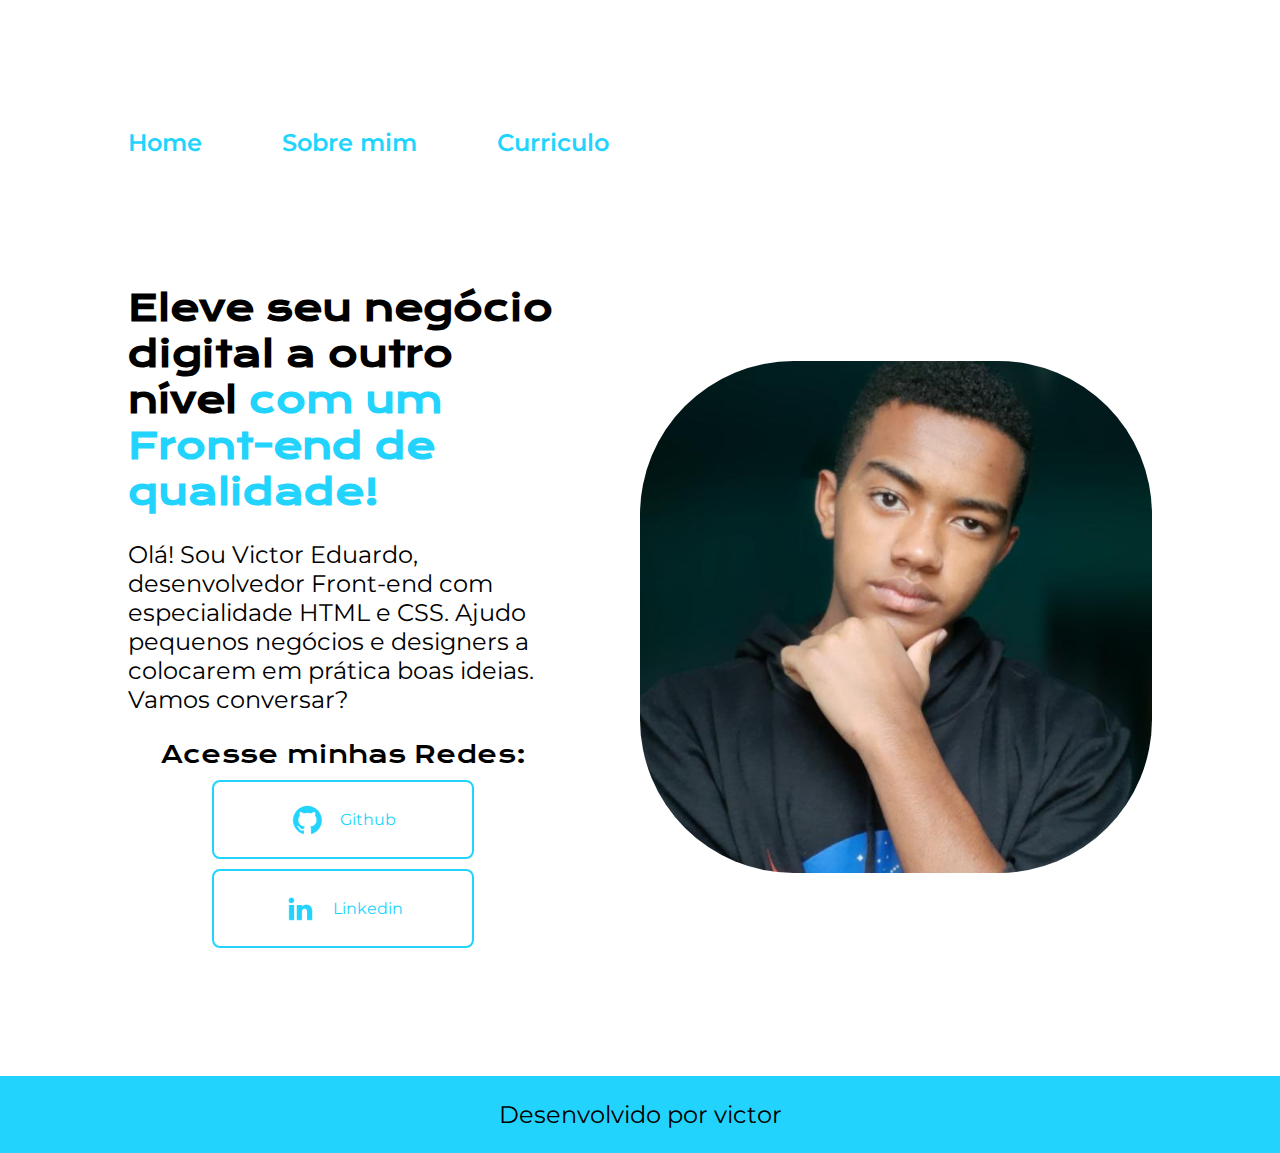
<file: index.html>
<!DOCTYPE html>
<html lang="pt-br">
<head>
    <meta charset="UTF-8">
    <meta name="viewport" content="width=device-width, initial-scale=1.0">
    <link rel="stylesheet" href="./style/style.css">
    <title>Document</title>
</head>
<body>
    <header class="cabecalho">
        <nav class="cabecalho__menu">
            <a href="" class="cabecalho__menu__links">Home</a>
            <a href="about.html" class="cabecalho__menu__links">Sobre mim</a>
            <a href="curriculo.html" class="cabecalho__menu__links">Curriculo</a>
        </nav>
    </header>
    <main class='apresentacao'>
        <section class="apresentacao__section">
            <h1 class="apresentacao__section__titulo">Eleve seu negócio digital a outro nível<strong> com um Front-end de qualidade!</strong>  
            </h1>

            <p class="apresentacao__section__texto">Olá! Sou Victor Eduardo, desenvolvedor Front-end com especialidade HTML e CSS. Ajudo pequenos negócios e designers a colocarem em prática boas ideias. Vamos conversar?</p>

            <div class="apresentacao__section__links">
                <h2 class="apresentacao__section__links__subtitulo">Acesse minhas Redes:</h2>

                <a class="apresentacao__section__links__botao" github href="https://github.com/diferente02">
                    
                    <img src="./icones/github.png" alt="simbolo do github">

                    Github</a>

                <a class="apresentacao__section__links__botao" href="https://www.linkedin.com/in/victor-eduardo-88b45b266/">
                    
                    <img src="./icones/linkedin.png" alt="simbolo do linkedin">
                    
                    Linkedin</a>
            </div>
            
        </section>
        <img class="apresentacao__imagem" src="./icones/fotobonita.jpg" alt="alguem mexendo num notebook cheio de adesivo">
    </main>
    <footer class="rodape">
        <p>Desenvolvido por victor</p>
    </footer>
</body>
</html>
</file>
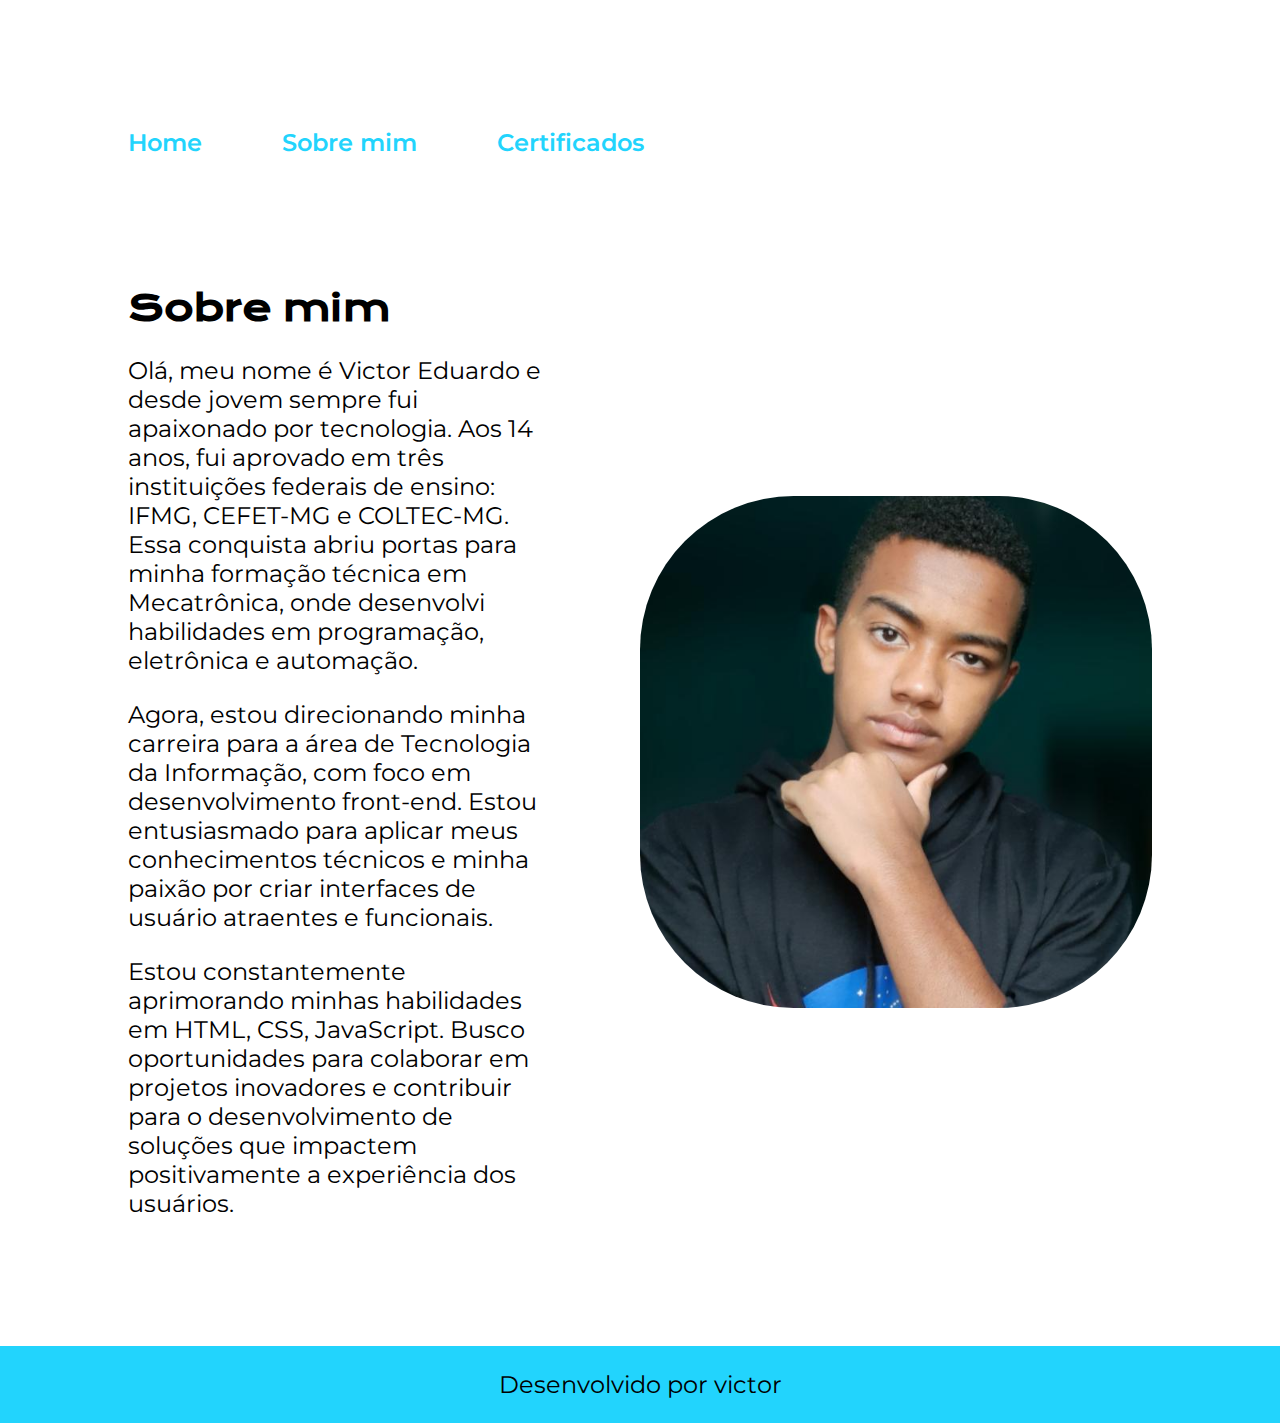
<file: about.html>
<!DOCTYPE html>
<html lang="en">
<head>
    <meta charset="UTF-8">
    <meta name="viewport" content="width=device-width, initial-scale=1.0">
    <title>Sobre mim</title>
    <link rel="stylesheet" href="./style/style.css">
</head>
<body>
    <header class="cabecalho">
        <nav class="cabecalho__menu">
            <a class="cabecalho__menu__links" href="index.html">Home</a>
            <a class="cabecalho__menu__links" href="about.html">Sobre mim</a>
            <a href="curriculo.html" class="cabecalho__menu__links">Certificados</a>
        </nav>
    </header>
    <main class="apresentacao">
        <section class="apresentacao__section">
        <h1 class="apresentacao__section__titulo">Sobre mim</h1>
        <p class="apresentacao__section__texto"> 
            Olá, meu nome é Victor Eduardo e desde jovem sempre fui apaixonado por tecnologia. Aos 14 anos, fui aprovado em três instituições federais de ensino: IFMG, CEFET-MG e COLTEC-MG. Essa conquista abriu portas para minha formação técnica em Mecatrônica, onde desenvolvi habilidades em programação, eletrônica e automação. </p>
        <p class="apresentacao__section__texto">
            Agora, estou direcionando minha carreira para a área de Tecnologia da Informação, com foco em desenvolvimento front-end. Estou entusiasmado para aplicar meus conhecimentos técnicos e minha paixão por criar interfaces de usuário atraentes e funcionais. 
        </p>    
        <p class="apresentacao__section__texto">
            Estou constantemente aprimorando minhas habilidades em HTML, CSS, JavaScript. Busco oportunidades para colaborar em projetos inovadores e contribuir para o desenvolvimento de soluções que impactem positivamente a experiência dos usuários.
        </p>
       
        </section>
        
        <img class="apresentacao__imagem" src="./icones/fotobonita.jpg" alt="foto de um moreno bonito">
    </main>
    <footer class="rodape">
        <p>Desenvolvido por victor</p>
    </footer>
</body>
</html>
</file>
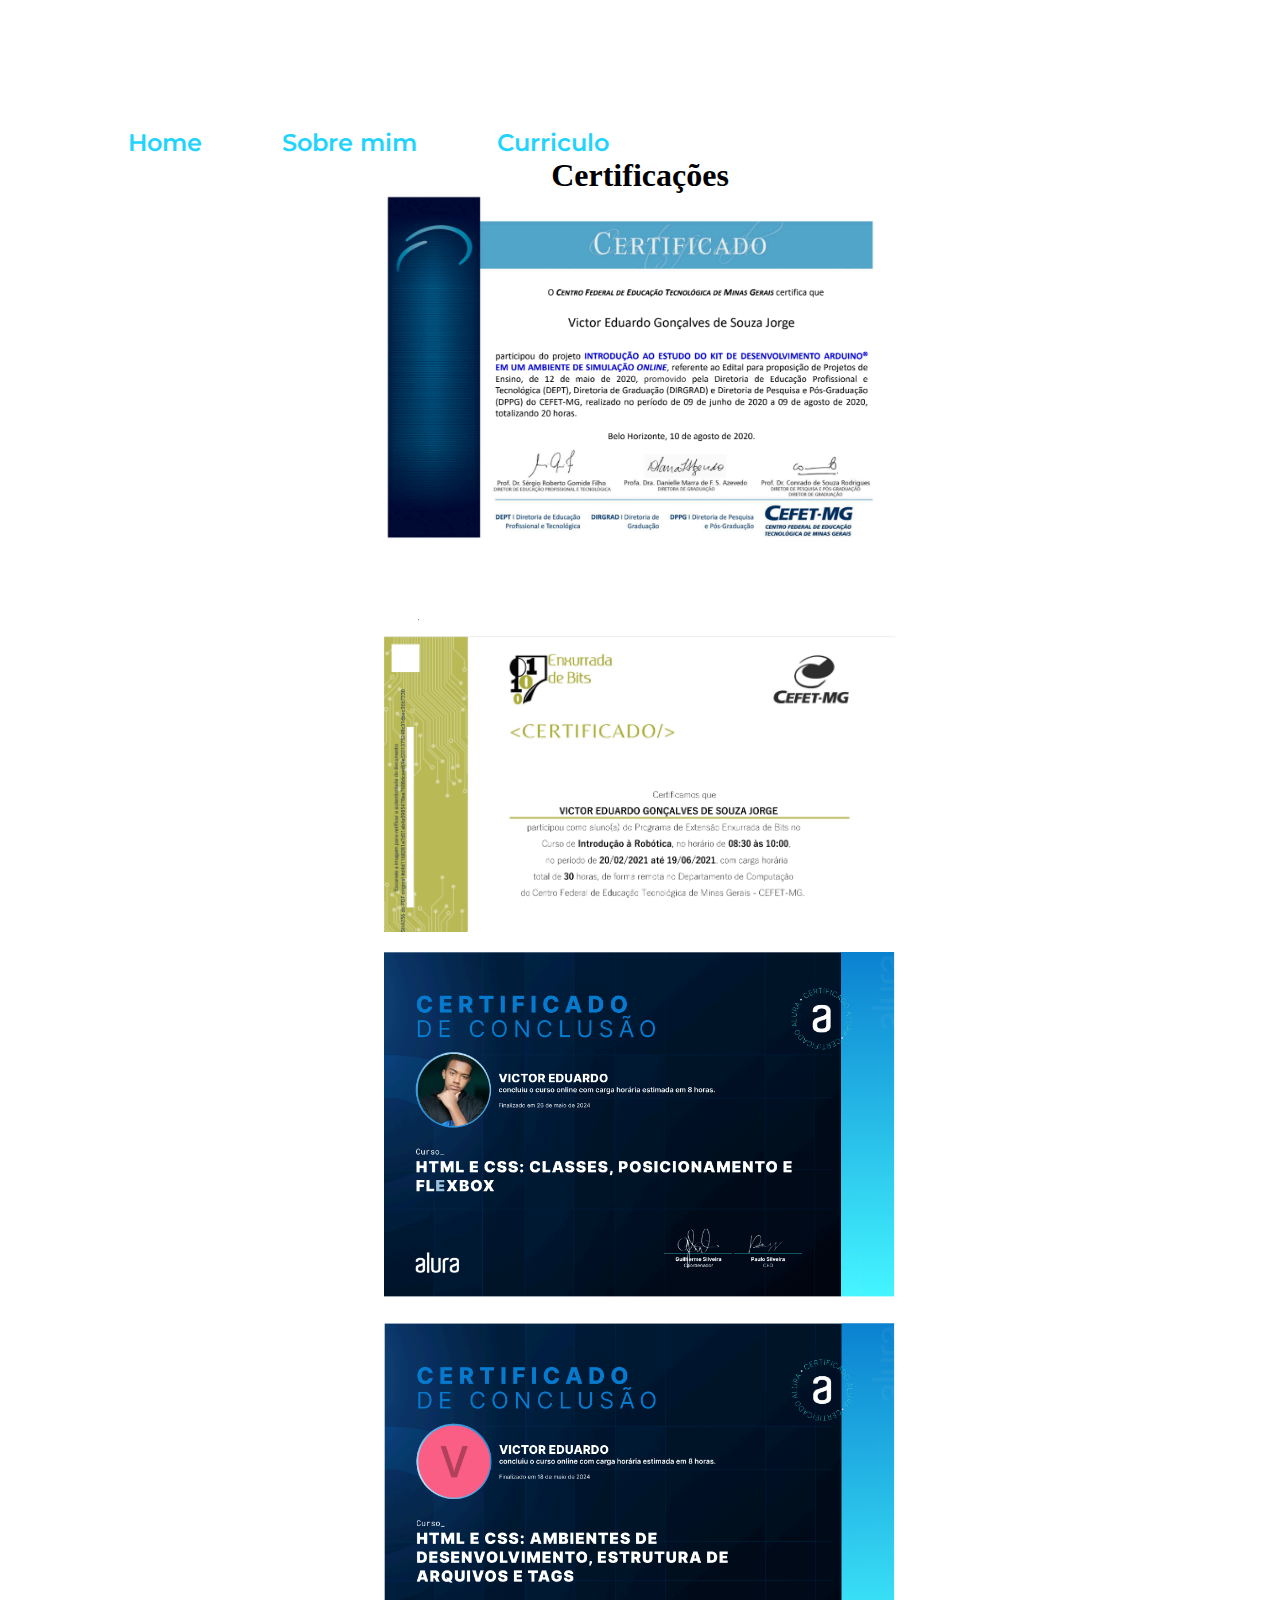
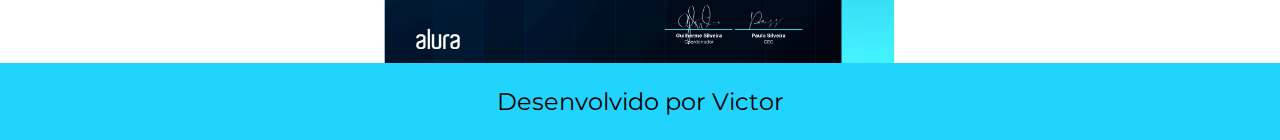
<file: curriculo.html>
<!DOCTYPE html>
<html lang="pt-br">
<head>
    <meta charset="UTF-8">
    <meta name="viewport" content="width=device-width, initial-scale=1.0">
    <title>curriculo</title>
    <link rel="stylesheet" href="./style/style.css">
</head>
<body>
    <header class="cabecalho">
        <nav class="cabecalho__menu">
            <a href="index.html" class="cabecalho__menu__links">Home</a>
            <a href="about.html" class="cabecalho__menu__links">Sobre mim</a>
            <a href="curriculo.html" class="cabecalho__menu__links">Curriculo</a>
        </nav>
    </header>
    <main class="apresentacao__curriculos">
        <h1>Certificações</h1>
        <div class="apresentacao__curriculos__certificados">
            <img id="img1" class="apresentacao__curriculos__certificados__certificado" src="./icones/Certificado arduino.png" alt="Cerficado de curso de arduino">
            <img id="img2" class="apresentacao__curriculos__certificados__certificado" src="./icones/Certificado Robótica.png" alt="certificado curso robotica">
            <img id="img3" class="apresentacao__curriculos__certificados__certificado" src="./icones/certificado alura 1.png" alt="certificado alura">
            <img id="img4" class="apresentacao__curriculos__certificados__certificado" src="./icones/certificado alura 2.png" alt="certificado alura">
        </div>
        
    </main>
    <footer class="rodape">
        <p>Desenvolvido por Victor</p>
    </footer>
</body>
</html>
</file>
<file: style/style.css>
/* importação da fonte krona one para titulo */
@import url('https://fonts.googleapis.com/css2?family=Krona+One&display=swap');
/* importação da fonte Mont serrat para o paragrafo */
@import url('https://fonts.googleapis.com/css2?family=Krona+One&family=Montserrat:ital,wght@0,100..900;1,100..900&display=swap');

:root{
    --cor-primaria: white;
    --cor-secundaria: black;
    --cor-terciaria: #22D4FD;

    --fonte-primaria: 'Krona one',sans-serif;
    --fonte-secundaria: 'Montserrat','sans-serif';

}

*{
    margin: 0;
    padding:0;
    }

body {
    box-sizing: border-box;
    background-color: var(--cor-primaria);
    color: var(--cor-secundaria);
}
.cabecalho{
    padding: 10% 0 0 10% ;
}
.cabecalho__menu{
    display: flex;
    gap: 80px;
}
.cabecalho__menu__links{
    text-decoration: none;
    font-family: var(--fonte-secundaria);
    font-size: 1.5rem;
    font-weight: 600;
    color: var(--cor-terciaria);
}
strong{
    color: var(--cor-terciaria);
}
.apresentacao{
    padding: 10%;
    display: flex;
    align-items: center;
    justify-content: space-between;
    gap:82px; 
}
.apresentacao__section{
    width: 615px; /* define a largura da parte com texto*/
    display: flex;
    /* espaçamento entre o titulo, texto e botoes */
    flex-direction: column;
    gap: 25px;
}
.apresentacao__section__titulo{
    font-family: var(--fonte-primaria); /* Mudando a fonte do H1 para a krona one*/
    font-size: 2.25rem;
}
.apresentacao__section__texto{
    font-family: var(--fonte-secundaria);
    font-size: 1.5rem;
}
.apresentacao__section__links{
    display: flex; 
    flex-direction: column;
    justify-content: space-between;
    gap: 10px;
    align-items: center;
}
.apresentacao__section__links__subtitulo{
    font-family: var(--fonte-primaria);
    font-weight: 400;
    font-size: 1.5rem;
}

.apresentacao__section__links__botao{
    color: var(--cor-terciaria); /* cor do elemento ( nesse caso o elemento é só o texto) */ 
    width: 60%;
    padding: 21.5px 0px; /*distancia até a borda  */
    border: 2px solid var(--cor-terciaria);
    text-align: center;
    border-radius: 8px; /* arredondamento das bordas */
    text-decoration: none; /* tirando o itálico*/
    font-family: var(--fonte-secundaria);

    display: flex;
    align-items: center;
    justify-content: center;
    gap: 16px;
}
.apresentacao__section__links__botao:hover{
    background-color: var(--cor-secundaria);
}
.apresentacao__curriculos{
    text-align: center;
    display: flex;
    flex-direction: column;
}
.apresentacao__curriculos__certificados{
    display: flex;
    flex-direction:column;
    justify-content: space-between;
    align-items: center;
    gap: 20px;
}
.apresentacao__curriculos__certificados__certificado{
    width: 40%;
}
#img1:hover, #img2:hover, #img3:hover, #img4:hover{
    width: 70%;
}
.apresentacao__imagem{
    width: 50%;
    border-radius: 30%;;
}
.rodape{
    padding: 24px;
    background-color: var(--cor-terciaria);
    color: var(--cor-secundaria);
    text-align: center;

    font-family: var(--fonte-secundaria);
    font-size: 1.5rem;
}
@media (max-width: 1200px){
    .cabecalho{
        padding: 2%
    }
    .cabecalho__menu{
        justify-content: center;
        gap: 5px;
        flex-wrap: nowrap;
        text-align: center;
    }
    .apresentacao{
        flex-direction: column-reverse;
        padding: 5%;
    }
    .apresentacao__section{
        width: auto;
    }
}
@media(max-width:400px) and (min-width:1200px){
    .cabecalho__menu__links{
        font-size:10px;
    }
}
</file>
